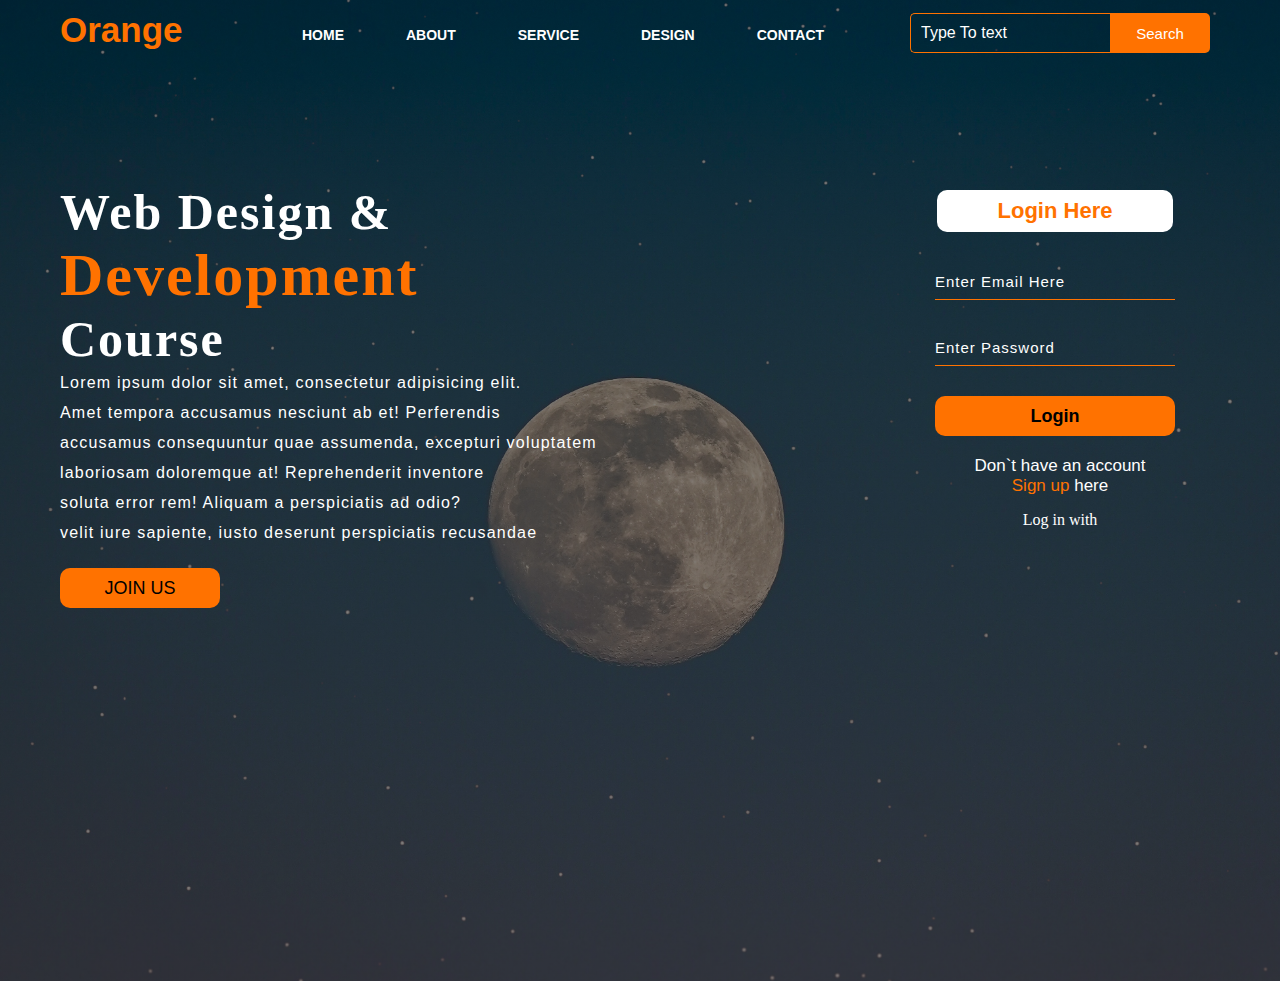
<file: index.html>
<!DOCTYPE html>
<html lang="en">
<head>
    <meta charset="UTF-8">
    <meta http-equiv="X-UA-Compatible" content="IE=edge">
    <meta name="viewport" content="width=device-width, initial-scale=1.0">
     <link rel="stylesheet" href="index.css">
    <title>Web Page Design</title>
</head>
<body>
    

  <div class="main">
    <div class="navbar">
        <div class="icon">
            <h2 class="logo">Orange</h2>
        </div>

        <div class="menu">
            <ul>
                <li><a href="#">HOME</a></li>
                <li><a href="#">ABOUT</a></li>
                <li><a href="#">SERVICE</a></li>
                <li><a href="#">DESIGN</a></li>
                <li><a href="#">CONTACT</a></li>
            </ul>
        </div>

        <div class="search">
            <input class = "srch" type="search" name="" placeholder="Type To text">
            <a href="#"><button class="btn">Search</button></a>
        </div>
    </div>

    <div class="content">
        <h1>Web Design & <br><span>Development</span><br>Course</h1>
        <p class="par">Lorem ipsum dolor sit amet, consectetur adipisicing elit.
            <br> Amet tempora accusamus nesciunt ab et! Perferendis 
            <br>accusamus consequuntur quae assumenda, excepturi voluptatem 
            <br>laboriosam doloremque at! Reprehenderit inventore 
            <br>soluta error rem! Aliquam a perspiciatis ad odio? 
            <br>velit iure sapiente, iusto deserunt perspiciatis recusandae 
            </p>
             <button class="cn"><a href="#">JOIN US</a></button>
           
             <div class="form">
                <h2>Login Here</h2>
                <input type="email" name="email" placeholder="Enter Email Here">
                <input type="password" name="password" placeholder="Enter Password">
                <button class="btnn"><a href="#">Login</a></button>
               
                
                <P class="link">Don`t have an account<br>
                <a href="#">Sign up </a> here</a> 
                </p>
                <p class="liw">Log in with</p>
            </div>
            </div>

  </div>
</body>
</html>
</file>
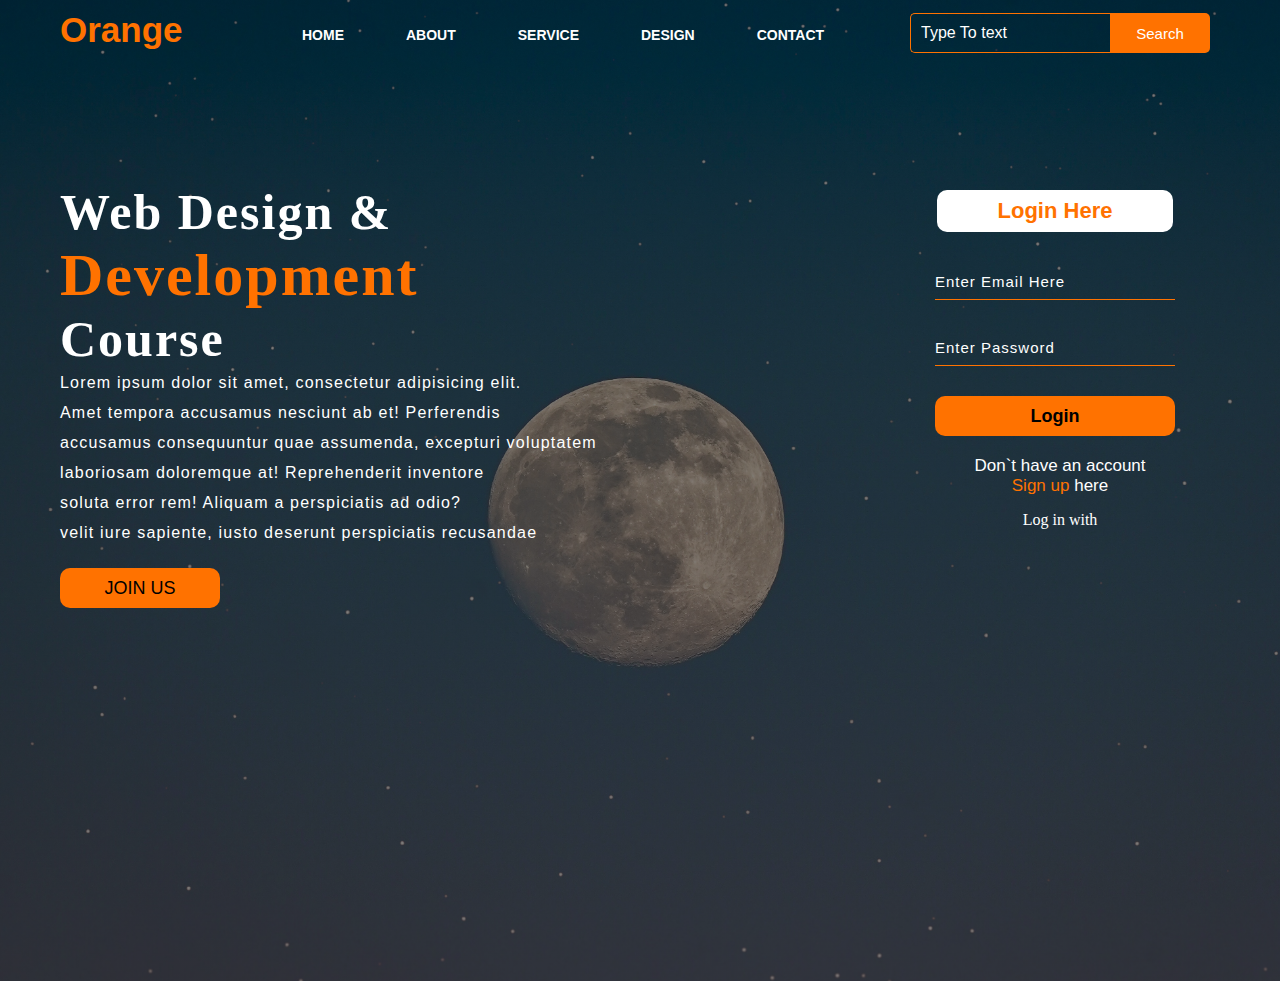
<file: Project/index.html>
<!DOCTYPE html>
<html lang="en">
<head>
    <meta charset="UTF-8">
    <meta http-equiv="X-UA-Compatible" content="IE=edge">
    <meta name="viewport" content="width=device-width, initial-scale=1.0">
     <link rel="stylesheet" href="index.css">
    <title>Web Page Design</title>
</head>
<body>
    

  <div class="main">
    <div class="navbar">
        <div class="icon">
            <h2 class="logo">Orange</h2>
        </div>

        <div class="menu">
            <ul>
                <li><a href="#">HOME</a></li>
                <li><a href="#">ABOUT</a></li>
                <li><a href="#">SERVICE</a></li>
                <li><a href="#">DESIGN</a></li>
                <li><a href="#">CONTACT</a></li>
            </ul>
        </div>

        <div class="search">
            <input class = "srch" type="search" name="" placeholder="Type To text">
            <a href="#"><button class="btn">Search</button></a>
        </div>
    </div>

    <div class="content">
        <h1>Web Design & <br><span>Development</span><br>Course</h1>
        <p class="par">Lorem ipsum dolor sit amet, consectetur adipisicing elit.
            <br> Amet tempora accusamus nesciunt ab et! Perferendis 
            <br>accusamus consequuntur quae assumenda, excepturi voluptatem 
            <br>laboriosam doloremque at! Reprehenderit inventore 
            <br>soluta error rem! Aliquam a perspiciatis ad odio? 
            <br>velit iure sapiente, iusto deserunt perspiciatis recusandae 
            </p>
             <button class="cn"><a href="#">JOIN US</a></button>
           
             <div class="form">
                <h2>Login Here</h2>
                <input type="email" name="email" placeholder="Enter Email Here">
                <input type="password" name="password" placeholder="Enter Password">
                <button class="btnn"><a href="#">Login</a></button>
               
                
                <P class="link">Don`t have an account<br>
                <a href="#">Sign up </a> here</a> 
                </p>
                <p class="liw">Log in with</p>
            </div>
            </div>

  </div>
</body>
</html>
</file>
<file: index.css>
*{
    margin: 0;
    padding: 0;
}

.main{
    width: 100%;
    background: linear-gradient(to top , rgba(0,0,0,0.5)50%, rgba(0,0,0,0.5)50%), url('leandra-rieger-31p65jYy7gE-unsplash.jpg');
   background-position: center;
   background-size: cover;
   height: 109vh;
}

.navbar{
    width: 1200px;
    height: 75px;
    margin: auto;
}

.icon{
    width: 200px;
    float: left;
    height: 70px;
}

.logo{
    color: #ff7200;
    font-size: 35px;
    font-family: Arial, Helvetica, sans-serif;
    padding-left: 20px;
    float: left;
    padding-top: 10px;
}

.menu{
    width: 400px;
    float: left;
    height: 70px;
}

ul{
    float: left;
    display: flex;
    justify-content: center;
    align-items: center;
}

ul li{
    list-style: none;
    margin-left: 62px;
    margin-top: 27px;
    font-size: 14px;
}

ul li a{
    text-decoration: none;
    color: white;
    font-family: Arial;
    font-weight: bold;
    transition: 0.4s ease-in-out;
}

ul li a:hover{
    color: #ff7200;
}
.search{
    width: 330px;
    float: left;
    margin-left: 270px;
}

.srch{
    font-family:'Times New Roman';
    width:200px;
    height: 40px;
    background: transparent;
    border: 1px solid #ff7200;
    margin-top: 13px;
    color: #fff;
    border-right: none;
    font-size: 16px;
    float: left;
    padding:10px;
    border-bottom-left-radius: 5px;
    border-top-left-radius: 5px;
}

.btn{
    width: 100px;
    height: 40px;
    background: #ff7200;
    border: 0px solid #ff7200;
    margin-top:13px;
    color: #fff;
    font-size: 15px;
     border-bottom-right-radius: 5px;
     border-top-right-radius: 5px;
}

.btn:focus{
    outline: none;
}

.srch:focus{
    outline: none;
}

.content{
    width: 1200px;
    height: auto;
    margin: auto;
    color: #fff;
    position: relative;
}

.content .par{
    padding-left: 20px;
    padding-bottom: 20px;
    font-family: Arial;
    letter-spacing: 1.2px;
    line-height: 30px;
    width: 75%;
}

.content h1{
    font-family: 'Times New Roman';
    font-size: 50px;
    padding-left:20px;
    margin-top: 9%;
     letter-spacing: 2px;
}

.content .cn{
    width: 160px;
    height: 40px;
    background: #ff7200;
    border: none;
    margin-bottom: 10px;
    margin-left: 20px;
    font-size: 18px;
    border-radius: 10px;
    cursor: pointer;
    transition: .4s ease;
}

.content .cn a{
 text-decoration: none;
 color: black;
 transition: .3s ease;
}
.cn:hover{
    background-color: #fff;
}

.content span{
    color: #ff7200;
    font-size: 60px;    
}

.form{
    width: 250px;
    height: 380px;
    background: linear-gradient(to top, rgba(0,0,0,0),rgba(0,0,0,0.0));
    position: absolute;
    top: -20px;
    left: 870px;
   border-radius: 10px;
   padding: 25px;
   border: 0px solid #fff;
}

.form h2{
    width: 220px;
    font-family: sans-serif;
    text-align: center;
    color: #ff7200;
    font-size: 22px;
    background-color: #fff;
    border-radius: 10px;
  margin: 2px;
  padding: 8px;
}

.form input{
    width: 240px;
    height:35px;
    background: transparent;
    border-bottom: 1px solid #ff7200;
    border-left:none;
    border-right:none;
    border-top: none;
    color: #fff;
   font-size: 15px;
   letter-spacing: 1px;
   margin-top: 30px;
   font-family: sans-serif;
}

.form input:focus{
    outline: none;
}

::placeholder{
    color: #fff;
    font-family: Arial;
}

.btnn{
    width: 240px;
   height: 40px;
   background: #ff7200;
   border: none;
   margin-top: 30px;
   font-size: 18px;
   border-radius: 10px;
   cursor: pointer;
   color: #fff;
   transition: 0.6s ease;
}

.btnn:hover{
    background: #fff;
    color: #ff7200;
}

.btnn a{
    text-decoration: none;
    color: black;
    font-weight: bold;
}

.form .link{
 font-family: Arial;
 font-size: 17px;
 padding-top: 20px;
 text-align: center;
}

.form .link a{
    text-decoration: none;
    color: #ff7200;
}


.liw{
    padding-top: 15px;
    padding-bottom: 10px;
    text-align: center;
}
</file>
<file: Project/index.css>
*{
    margin: 0;
    padding: 0;
}

.main{
    width: 100%;
    background: linear-gradient(to top , rgba(0,0,0,0.5)50%, rgba(0,0,0,0.5)50%), url('leandra-rieger-31p65jYy7gE-unsplash.jpg');
   background-position: center;
   background-size: cover;
   height: 109vh;
}

.navbar{
    width: 1200px;
    height: 75px;
    margin: auto;
}

.icon{
    width: 200px;
    float: left;
    height: 70px;
}

.logo{
    color: #ff7200;
    font-size: 35px;
    font-family: Arial, Helvetica, sans-serif;
    padding-left: 20px;
    float: left;
    padding-top: 10px;
}

.menu{
    width: 400px;
    float: left;
    height: 70px;
}

ul{
    float: left;
    display: flex;
    justify-content: center;
    align-items: center;
}

ul li{
    list-style: none;
    margin-left: 62px;
    margin-top: 27px;
    font-size: 14px;
}

ul li a{
    text-decoration: none;
    color: white;
    font-family: Arial;
    font-weight: bold;
    transition: 0.4s ease-in-out;
}

ul li a:hover{
    color: #ff7200;
}
.search{
    width: 330px;
    float: left;
    margin-left: 270px;
}

.srch{
    font-family:'Times New Roman';
    width:200px;
    height: 40px;
    background: transparent;
    border: 1px solid #ff7200;
    margin-top: 13px;
    color: #fff;
    border-right: none;
    font-size: 16px;
    float: left;
    padding:10px;
    border-bottom-left-radius: 5px;
    border-top-left-radius: 5px;
}

.btn{
    width: 100px;
    height: 40px;
    background: #ff7200;
    border: 0px solid #ff7200;
    margin-top:13px;
    color: #fff;
    font-size: 15px;
     border-bottom-right-radius: 5px;
     border-top-right-radius: 5px;
}

.btn:focus{
    outline: none;
}

.srch:focus{
    outline: none;
}

.content{
    width: 1200px;
    height: auto;
    margin: auto;
    color: #fff;
    position: relative;
}

.content .par{
    padding-left: 20px;
    padding-bottom: 20px;
    font-family: Arial;
    letter-spacing: 1.2px;
    line-height: 30px;
    width: 75%;
}

.content h1{
    font-family: 'Times New Roman';
    font-size: 50px;
    padding-left:20px;
    margin-top: 9%;
     letter-spacing: 2px;
}

.content .cn{
    width: 160px;
    height: 40px;
    background: #ff7200;
    border: none;
    margin-bottom: 10px;
    margin-left: 20px;
    font-size: 18px;
    border-radius: 10px;
    cursor: pointer;
    transition: .4s ease;
}

.content .cn a{
 text-decoration: none;
 color: black;
 transition: .3s ease;
}
.cn:hover{
    background-color: #fff;
}

.content span{
    color: #ff7200;
    font-size: 60px;    
}

.form{
    width: 250px;
    height: 380px;
    background: linear-gradient(to top, rgba(0,0,0,0),rgba(0,0,0,0.0));
    position: absolute;
    top: -20px;
    left: 870px;
   border-radius: 10px;
   padding: 25px;
   border: 0px solid #fff;
}

.form h2{
    width: 220px;
    font-family: sans-serif;
    text-align: center;
    color: #ff7200;
    font-size: 22px;
    background-color: #fff;
    border-radius: 10px;
  margin: 2px;
  padding: 8px;
}

.form input{
    width: 240px;
    height:35px;
    background: transparent;
    border-bottom: 1px solid #ff7200;
    border-left:none;
    border-right:none;
    border-top: none;
    color: #fff;
   font-size: 15px;
   letter-spacing: 1px;
   margin-top: 30px;
   font-family: sans-serif;
}

.form input:focus{
    outline: none;
}

::placeholder{
    color: #fff;
    font-family: Arial;
}

.btnn{
    width: 240px;
   height: 40px;
   background: #ff7200;
   border: none;
   margin-top: 30px;
   font-size: 18px;
   border-radius: 10px;
   cursor: pointer;
   color: #fff;
   transition: 0.6s ease;
}

.btnn:hover{
    background: #fff;
    color: #ff7200;
}

.btnn a{
    text-decoration: none;
    color: black;
    font-weight: bold;
}

.form .link{
 font-family: Arial;
 font-size: 17px;
 padding-top: 20px;
 text-align: center;
}

.form .link a{
    text-decoration: none;
    color: #ff7200;
}


.liw{
    padding-top: 15px;
    padding-bottom: 10px;
    text-align: center;
}
</file>
